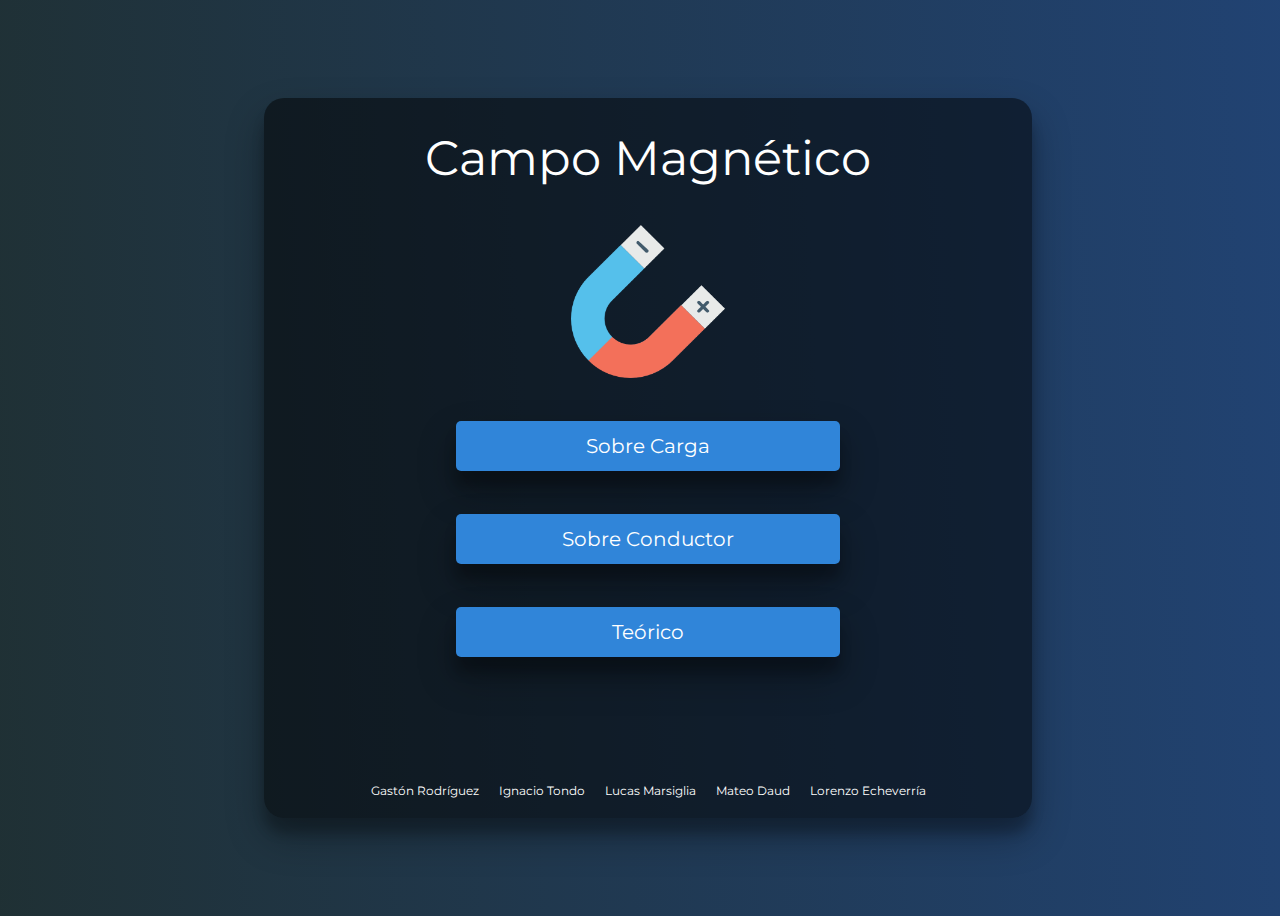
<file: index.html>
<!DOCTYPE html>
<html lang="es">

<head>
    <meta charset="UTF-8">
    <meta http-equiv="X-UA-Compatible" content="IE=edge">
    <meta name="viewport" content="width=device-width, initial-scale=1.0">
    <link rel="stylesheet" href="./css/index.css">
    <link rel="preconnect" href="https://fonts.googleapis.com">
    <link rel="preconnect" href="https://fonts.gstatic.com" crossorigin>
    <link href="https://fonts.googleapis.com/css2?family=Montserrat&display=swap" rel="stylesheet">
    <link href="https://cdn.jsdelivr.net/npm/bootstrap@5.2.2/dist/css/bootstrap.min.css" rel="stylesheet"
        integrity="sha384-Zenh87qX5JnK2Jl0vWa8Ck2rdkQ2Bzep5IDxbcnCeuOxjzrPF/et3URy9Bv1WTRi" crossorigin="anonymous">
    <title>Campo Magnético</title>
    <link rel="shortcut icon" href="./img/icono.png">
</head>

<body>
    <div class="fondo">
        <span class="titulo">Campo Magnético</span>
        <div class=menu>
            <img src="./img/icono.png" alt="Imágen no disponible">
            <a href="./carga">Sobre Carga</a>
            <a href="./conductor">Sobre Conductor</a>
            <a href="./teorico">Teórico</a>
        </div>
        <div class="caja1">
        <p>Gastón Rodríguez</p>
        <p>Ignacio Tondo</p>
        <p>Lucas Marsiglia</p>
        <p>Mateo Daud</p>
        <p>Lorenzo Echeverría</p>
        </div>   
    </div>
    <a href=""></a>
</body>
</html>
</file>
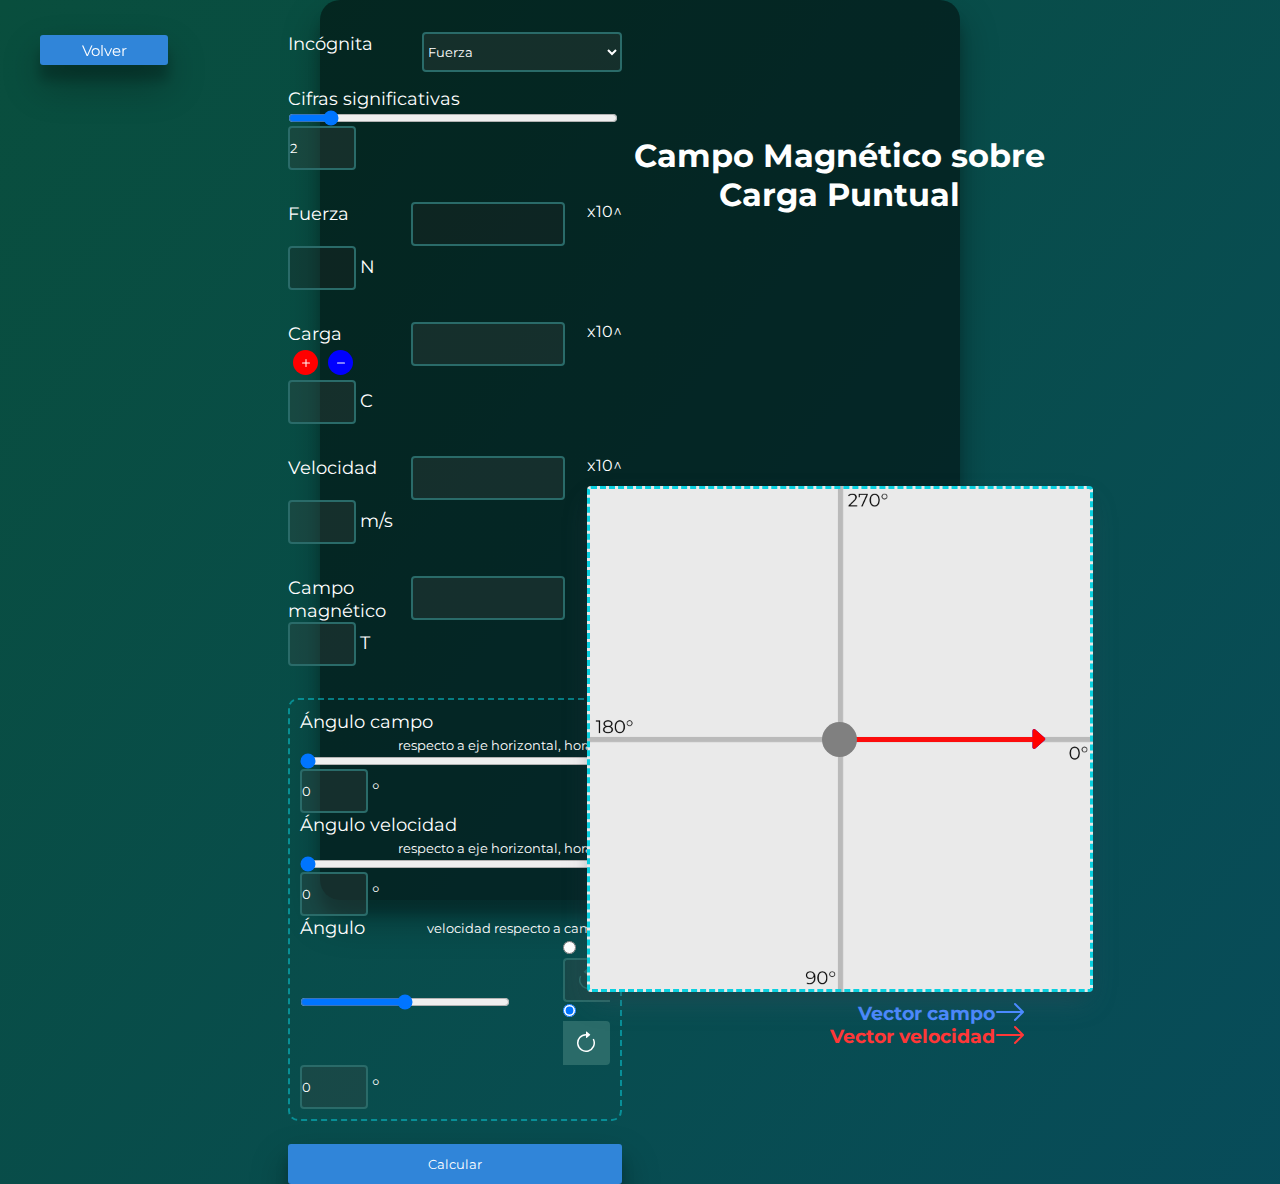
<file: carga/index.html>
<!DOCTYPE html>
<html lang="es">

<head>
    <meta charset="UTF-8">
    <meta http-equiv="X-UA-Compatible" content="IE=edge">
    <meta name="viewport" content="width=device-width, initial-scale=1.0">
    <title>Campo de una Carga</title>
    <link rel="stylesheet" href="../css/carga.css">
    <script src="https://code.jquery.com/jquery-3.6.1.js"
        integrity="sha256-3zlB5s2uwoUzrXK3BT7AX3FyvojsraNFxCc2vC/7pNI=" crossorigin="anonymous"></script>
    <link rel="preconnect" href="https://fonts.googleapis.com">
    <link rel="preconnect" href="https://fonts.gstatic.com" crossorigin>
    <link href="https://fonts.googleapis.com/css2?family=Montserrat&display=swap" rel="stylesheet">
    <link href="https://cdn.jsdelivr.net/npm/bootstrap@5.2.2/dist/css/bootstrap.min.css" rel="stylesheet"
        integrity="sha384-Zenh87qX5JnK2Jl0vWa8Ck2rdkQ2Bzep5IDxbcnCeuOxjzrPF/et3URy9Bv1WTRi" crossorigin="anonymous">
    <link rel="stylesheet" href="https://cdn.jsdelivr.net/npm/bootstrap-icons@1.9.1/font/bootstrap-icons.css">
    <link rel="shortcut icon" href="../img/icono.png">

</head>

<body>
    <a class="volver" href="../">Volver</a>
    <div id="alert"></div>
    <div class="container">
        <div class="containerCalculadora">
            <form method="POST" action="" id="form" class="formCalculadora">

                <div class="input incognita">
                    <label for="incognita">Incógnita</label>
                    <div>
                        <select name="incognita" id="incognita" onchange="selIncognita()">
                            <option value="fuerza">Fuerza</option>
                            <option value="carga">Carga</option>
                            <option value="velocidad">Velocidad</option>
                            <option value="campo">Campo</option>
                            <option value="angulo">Ángulo</option>
                        </select>
                        <label class="unidades"></label>
                    </div>
                </div>

                <div class="divRange">
                    <label for="customRange2" class="form-label">Cifras significativas</label>
                    <input type="range" class="form-range slider" value="2" min="1" max="10" id="customRange2"
                        id="alerta">
                    <div>
                        <input type="number" max="10" min="0" value="2" name="cs" id="cs"
                            class="form-control exponente">
                        <label class="unidades"></label>
                    </div>
                </div>

                <div class="input">
                    <label for="fuerzaC">Fuerza</label>
                    <input type="number" step="0.000000001" disabled name="fuerzaC" id="fuerzaC"
                        class="form-control coeficiente">
                    <span>x10^</span>
                    <div>
                        <input type="number" step="1" max="99" min="-99" disabled name="fuerzaE" id="fuerzaE"
                            class="form-control exponente">
                        <label class="unidades">N</label>
                    </div>
                </div>

                <div class="input">
                    <label for="cargaC">Carga
                        <div class="eyp">
                            <div class="proton" onclick="proton()"><svg xmlns="http://www.w3.org/2000/svg" width="16"
                                    height="16" fill="currentColor" class="bi bi-plus" viewBox="0 0 16 16">
                                    <path
                                        d="M8 4a.5.5 0 0 1 .5.5v3h3a.5.5 0 0 1 0 1h-3v3a.5.5 0 0 1-1 0v-3h-3a.5.5 0 0 1 0-1h3v-3A.5.5 0 0 1 8 4z" />
                                </svg>
                            </div>
                            <div class="electron" onclick="electron()">
                                <svg xmlns="http://www.w3.org/2000/svg" width="16" height="16" fill="currentColor"
                                    class="bi bi-dash" viewBox="0 0 16 16">
                                    <path d="M4 8a.5.5 0 0 1 .5-.5h7a.5.5 0 0 1 0 1h-7A.5.5 0 0 1 4 8z" />
                                </svg>
                            </div>
                        </div>
                    </label>
                    <input type="number" step="0.000000001" name="cargaC" id="cargaC" class="form-control coeficiente">
                    <span>x10^</span>
                    <div>
                        <input type="number" step="1" max="99" min="-99" name="cargaE" id="cargaE"
                            class="form-control exponente">
                        <label class="unidades">C</label>
                    </div>
                </div>

                <div class="input">
                    <label for="velocidadC">Velocidad</label>
                    <input type="number" step="0.000000001" name="velocidadC" id="velocidadC"
                        class="form-control coeficiente">
                    <span>x10^</span>
                    <div>
                        <input type="number" step="1" max="99" min="-99" name="velocidadE" id="velocidadE"
                            class="form-control exponente">
                        <label class="unidades">m/s</label>
                    </div>
                </div>
                <div class="input">
                    <label for="campoC">Campo magnético</label>
                    <input type="number" step="0.000000001" name="campoC" id="campoC" class="form-control coeficiente">
                    <span>x10^</span>
                    <div>
                        <input type="number" step="1" max="99" min="-99" name="campoE" id="campoE"
                            class="form-control exponente">
                        <label class="unidades">T</label>
                    </div>
                </div>

                <div class="angulos">
                    <div class="divRange">
                        <label for="customRange2" class="form-label slider">Ángulo campo <span
                                class="subtitulo">respecto a eje horizontal, horario</label>
                        <input type="range" class="form-range" value="0" min="0" max="359" id="campoRange" id="alerta">
                        <div>
                            <input type="number" max=359" min="0" value="0" name="cs" id="campoAngulo"
                                class="form-control exponente">
                            <label class="unidades">°</label>
                        </div>
                    </div>

                    <div class="divRange">
                        <label for="customRange2" class="form-label slider">Ángulo velocidad <span
                                class="subtitulo">respecto a eje horizontal, horario</span></label>
                        <input type="range" class="form-range" value="0" min="0" max="359" id="velocidadRange"
                            id="alerta">
                        <div>
                            <input type="number" max="359" min="0" value="0" name="cs" id="velocidadAngulo"
                                class="form-control exponente">
                            <label class="unidades">°</label>
                        </div>
                    </div>

                    <div class="divRange">
                        <label for="customRange2" class="form-label slider">Ángulo <span class="subtitulo">velocidad
                                respecto a campo</span></label>
                        <input type="range" class="form-range" value="0" min="-180" max="180" id="anguloRange"
                            id="alerta">
                        <div>
                            <div class="btn-group">
                                <input type="radio" id="antiHorario" name="sentido" value="antiHorario"
                                    class="d-none antiHorario">
                                <label id="antiHorarioLabel" class="btn btn-outline-secondary antiHorario antiHorarioLabel"
                                    onclick="setAntiHorario()">
                                    <svg xmlns="http://www.w3.org/2000/svg" width="16" height="16" fill="currentColor"
                                        class="bi bi-arrow-counterclockwise svgSentido antiHorario" viewBox="0 0 16 16">
                                        <path class="pathSentido antiHorario" fill-rule="evenodd"
                                            d="M8 3a5 5 0 1 1-4.546 2.914.5.5 0 0 0-.908-.417A6 6 0 1 0 8 2v1z"></path>
                                        <path class="pathSentido antiHorario"
                                            d="M8 4.466V.534a.25.25 0 0 0-.41-.192L5.23 2.308a.25.25 0 0 0 0 .384l2.36 1.966A.25.25 0 0 0 8 4.466z">
                                        </path>
                                    </svg>
                                </label>

                                <input type="radio" id="horario" name="sentido" value="horario" class="d-none horario"
                                    checked="true">
                                <label id="horarioLabel" class="btn btn-outline-secondary horario horarioLabel" onclick="setHorario()"
                                    checked="true">
                                    <svg xmlns="http://www.w3.org/2000/svg" width="16" height="16" fill="currentColor"
                                        class="bi bi-arrow-clockwise horario svgSentido" viewBox="0 0 16 16"
                                        checked="true">
                                        <path class="pathSentido horario" fill-rule="evenodd"
                                            d="M8 3a5 5 0 1 0 4.546 2.914.5.5 0 0 1 .908-.417A6 6 0 1 1 8 2v1z"
                                            checked="true">
                                        </path>
                                        <path class="pathSentido horario"
                                            d="M8 4.466V.534a.25.25 0 0 1 .41-.192l2.36 1.966c.12.1.12.284 0 .384L8.41 4.658A.25.25 0 0 1 8 4.466z"
                                            checked="true">
                                        </path>
                                    </svg>
                                </label>
                            </div>
                        </div>

                        <div>
                            <input type="number" max="180" min="0" value="0" name="angulo" id="angulo"
                                class="form-control exponente">
                            <label class="unidades">°</label>
                        </div>
                    </div>
                </div>
                <button type="submit" class="calcular">Calcular</button>
            </form>

        </div>
        <div class="containerDivisor">
            <div class="divisor"></div>
        </div>
        <div class="containerGrafica">

            <div class="divTitulo">
                <h1>Campo Magnético sobre Carga Puntual</h1>
            </div>

            <div class="divGrafica">

                <div class="grafica" id="grafica">
                    <div class="paloCampo" id="paloCampo">
                        <svg class="punta" xmlns="http://www.w3.org/2000/svg" width="16" height="16" fill="currentColor"
                            class="bi bi-caret-right-fill" viewBox="0 0 16 16">
                            <path class="puntaCampo"
                                d="m12.14 8.753-5.482 4.796c-.646.566-1.658.106-1.658-.753V3.204a1 1 0 0 1 1.659-.753l5.48 4.796a1 1 0 0 1 0 1.506z" />
                        </svg>
                    </div>
                    <div class="paloVelocidad" id="paloVelocidad">
                        <svg class="punta" xmlns="http://www.w3.org/2000/svg" width="16" height="16" fill="currentColor"
                            class="bi bi-caret-right-fill" viewBox="0 0 16 16">
                            <path class="puntaVelocidad"
                                d="m12.14 8.753-5.482 4.796c-.646.566-1.658.106-1.658-.753V3.204a1 1 0 0 1 1.659-.753l5.48 4.796a1 1 0 0 1 0 1.506z" />
                        </svg>
                    </div>
                    <div class="placeholderCarga"></div>
                </div>
                <div class="referencia">
                    <h3 class="tituloC">Vector campo<svg xmlns="http://www.w3.org/2000/svg" width="16" height="16"
                            fill="currentColor" class="bi bi-arrow-right" viewBox="0 0 16 16">
                            <path fill-rule="evenodd"
                                d="M1 8a.5.5 0 0 1 .5-.5h11.793l-3.147-3.146a.5.5 0 0 1 .708-.708l4 4a.5.5 0 0 1 0 .708l-4 4a.5.5 0 0 1-.708-.708L13.293 8.5H1.5A.5.5 0 0 1 1 8z" />
                        </svg></h3>
                    <h3 class="tituloV">Vector velocidad<svg xmlns="http://www.w3.org/2000/svg" width="16" height="16"
                            fill="currentColor" class="bi bi-arrow-right" viewBox="0 0 16 16">
                            <path fill-rule="evenodd"
                                d="M1 8a.5.5 0 0 1 .5-.5h11.793l-3.147-3.146a.5.5 0 0 1 .708-.708l4 4a.5.5 0 0 1 0 .708l-4 4a.5.5 0 0 1-.708-.708L13.293 8.5H1.5A.5.5 0 0 1 1 8z" />
                        </svg></h3>
                </div>
            </div>

        </div>
    </div>
    </div>

    <script src="./carga.js"></script>
    <script>
        if (window.history.replaceState) {
            window.history.replaceState(null, null, window.location.href);
        }
    </script>
    <!-- JavaScript Bundle with Popper -->
    <script src="https://cdn.jsdelivr.net/npm/bootstrap@5.2.2/dist/js/bootstrap.bundle.min.js"
        integrity="sha384-OERcA2EqjJCMA+/3y+gxIOqMEjwtxJY7qPCqsdltbNJuaOe923+mo//f6V8Qbsw3"
        crossorigin="anonymous"></script>
</body>

</html>
</file>
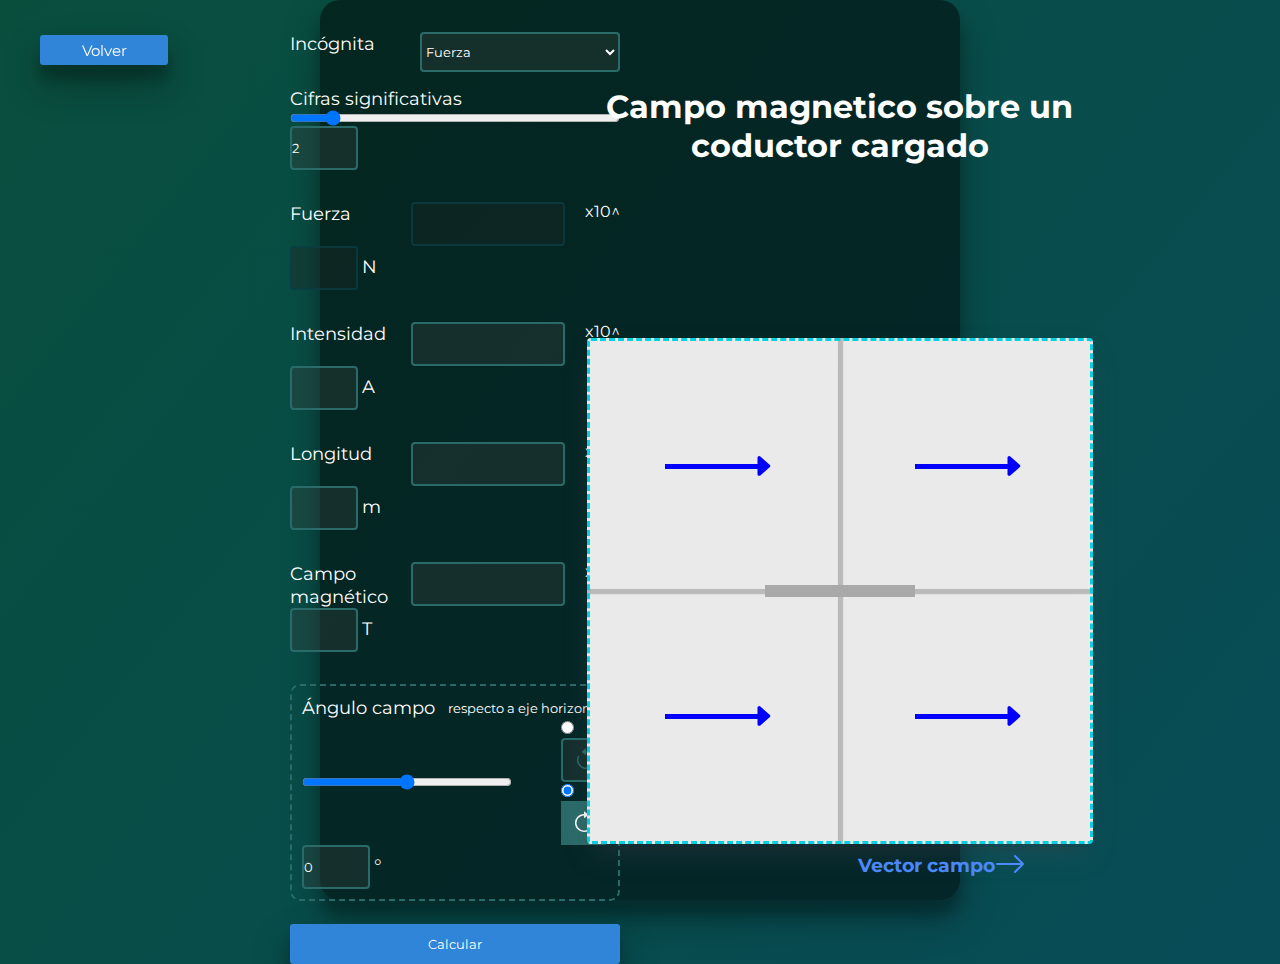
<file: conductor/index.html>
<!DOCTYPE html>
<html lang="es">

<head>
    <meta charset="UTF-8">
    <meta http-equiv="X-UA-Compatible" content="IE=edge">
    <meta name="viewport" content="width=device-width, initial-scale=1.0">
    <title>Campo de una Carga</title>
    <link rel="stylesheet" href="../css/conductor.css">
    <script src="https://code.jquery.com/jquery-3.6.1.js"
        integrity="sha256-3zlB5s2uwoUzrXK3BT7AX3FyvojsraNFxCc2vC/7pNI=" crossorigin="anonymous"></script>
    <link rel="preconnect" href="https://fonts.googleapis.com">
    <link rel="preconnect" href="https://fonts.gstatic.com" crossorigin>
    <link href="https://fonts.googleapis.com/css2?family=Montserrat&display=swap" rel="stylesheet">
    <link href="https://cdn.jsdelivr.net/npm/bootstrap@5.2.2/dist/css/bootstrap.min.css" rel="stylesheet"
        integrity="sha384-Zenh87qX5JnK2Jl0vWa8Ck2rdkQ2Bzep5IDxbcnCeuOxjzrPF/et3URy9Bv1WTRi" crossorigin="anonymous">
    <link rel="stylesheet" href="https://cdn.jsdelivr.net/npm/bootstrap-icons@1.9.1/font/bootstrap-icons.css">
    <link rel="shortcut icon" href="../img/icono.png">
</head>

<body>
    <a class="volver" href="../">Volver</a>
    <div id="alert"></div>
    <div class="container">
        <div class="containerCalculadora">
            <form method="POST" action="" id="form" class="formCalculadora">

                <div class="input incognita">
                    <label for="incognita">Incógnita</label>
                    <div>
                        <select name="incognita" id="incognita" onchange="selIncognita()">
                            <option value="fuerza">Fuerza</option>
                            <option value="intensidad">Intensidad</option>
                            <option value="longitud">Longitud</option>
                            <option value="campo">Campo</option>
                            <option value="angulo">Ángulo</option>
                        </select>
                        <label class="unidades"></label>
                    </div>
                </div>

                <div class="divRange">
                    <label for="customRange2" class="form-label">Cifras significativas</label>
                    <input type="range" class="form-range slider" value="2" min="1" max="10" id="customRange2"
                        id="alerta">
                    <div>
                        <input type="number" max="10" min="0" value="2" name="cs" id="cs"
                            class="form-control exponente">
                        <label class="unidades"></label>
                    </div>
                </div>

                <div class="input">
                    <label for="fuerzaC">Fuerza</label>
                    <input type="number" step="0.000000001" disabled name="fuerzaC" id="fuerzaC"
                        class="form-control coeficiente">
                    <span>x10^</span>
                    <div>
                        <input type="number" step="1" max="99" min="-99" disabled name="fuerzaE" id="fuerzaE"
                            class="form-control exponente">
                        <label class="unidades">N</label>
                    </div>
                </div>

                <div class="input">
                    <label for="cargaC">Intensidad</label>
                    <input type="number" step="0.000000001" name="intensidadC" id="intensidadC"
                        class="form-control coeficiente">
                    <span>x10^</span>
                    <div>
                        <input type="number" step="1" max="99" min="-99" name="intensidadE" id="intensidadE"
                            class="form-control exponente">
                        <label class="unidades">A</label>
                    </div>
                </div>

                <div class="input">
                    <label for="velocidadC">Longitud</label>
                    <input type="number" step="0.000000001" name="longitudC" id="longitudC"
                        class="form-control coeficiente">
                    <span>x10^</span>
                    <div>
                        <input type="number" step="1" max="99" min="-99" name="longitudE" id="longitudE"
                            class="form-control exponente">
                        <label class="unidades">m</label>
                    </div>
                </div>
                <div class="input">
                    <label for="campoC">Campo magnético</label>
                    <input type="number" step="0.000000001" name="campoC" id="campoC" class="form-control coeficiente">
                    <span>x10^</span>
                    <div>
                        <input type="number" step="1" max="99" min="-99" name="campoE" id="campoE"
                            class="form-control exponente">
                        <label class="unidades">T</label>
                    </div>
                </div>

                <div class="angulos">
                    <div class="divRange">
                        <label for="customRange2" class="form-label slider">Ángulo campo <span
                                class="subtitulo">respecto a eje horizontal</label>
                        <input type="range" class="form-range" value="0" min="-180" max="180" id="campoRange" id="alerta">

                        <div class="btn-group">
                            <input type="radio" id="antiHorario" name="sentido" value="antiHorario"
                                class="d-none antiHorario">
                            <label id="antiHorarioLabel" class="btn btn-outline-secondary antiHorario antiHorarioLabel"
                                onclick="setAntiHorario()">
                                <svg xmlns="http://www.w3.org/2000/svg" width="16" height="16" fill="currentColor"
                                    class="bi bi-arrow-counterclockwise svgSentido antiHorario" viewBox="0 0 16 16">
                                    <path class="pathSentido antiHorario" fill-rule="evenodd"
                                        d="M8 3a5 5 0 1 1-4.546 2.914.5.5 0 0 0-.908-.417A6 6 0 1 0 8 2v1z"></path>
                                    <path class="pathSentido antiHorario"
                                        d="M8 4.466V.534a.25.25 0 0 0-.41-.192L5.23 2.308a.25.25 0 0 0 0 .384l2.36 1.966A.25.25 0 0 0 8 4.466z">
                                    </path>
                                </svg>
                            </label>

                            <input type="radio" id="horario" name="sentido" value="horario" class="d-none horario"
                                checked="true">
                            <label id="horarioLabel" class="btn btn-outline-secondary horario horarioLabel"
                                onclick="setHorario()" checked="true">
                                <svg xmlns="http://www.w3.org/2000/svg" width="16" height="16" fill="currentColor"
                                    class="bi bi-arrow-clockwise horario svgSentido" viewBox="0 0 16 16" checked="true">
                                    <path class="pathSentido horario" fill-rule="evenodd"
                                        d="M8 3a5 5 0 1 0 4.546 2.914.5.5 0 0 1 .908-.417A6 6 0 1 1 8 2v1z"
                                        checked="true">
                                    </path>
                                    <path class="pathSentido horario"
                                        d="M8 4.466V.534a.25.25 0 0 1 .41-.192l2.36 1.966c.12.1.12.284 0 .384L8.41 4.658A.25.25 0 0 1 8 4.466z"
                                        checked="true">
                                    </path>
                                </svg>
                            </label>
                        </div>

                        <div>
                            <input type="number" max="180" min="0" value="0" name="cs" id="campoAngulo"
                                class="form-control exponente">
                            <label class="unidades">°</label>
                        </div>
                    </div>

                </div>
                <button type="submit" class="calcular">Calcular</button>
            </form>

        </div>
        <div class="containerDivisor">
            <div class="divisor"></div>
        </div>
        <div class="containerGrafica">

            <div class="divTitulo">
                <h1>Campo magnetico sobre un coductor cargado</h1>
            </div>

            <div class="divGrafica">

                <div class="grafica" id="grafica">
                    <div class="conductor"></div>
                    <div class="campo" id="vectorCampo1" name="campo" style="top:calc(25% - 5px / 2); left: calc(25% - 20% / 2); transform: rotate(0deg);">
                        <svg class="punta" xmlns="http://www.w3.org/2000/svg" width="16" height="16" fill="currentColor" class="bi bi-caret-right-fill" viewBox="0 0 16 16">
                            <path class="puntaCampo" d="m12.14 8.753-5.482 4.796c-.646.566-1.658.106-1.658-.753V3.204a1 1 0 0 1 1.659-.753l5.48 4.796a1 1 0 0 1 0 1.506z" />
                        </svg>
                    </div>
                    <div class="campo" id="vectorCampo2" name="campo" style="top:calc(25% - 5px / 2); left: calc(75% - 20% / 2); transform: rotate(0deg);">
                        <svg class="punta" xmlns="http://www.w3.org/2000/svg" width="16" height="16" fill="currentColor" class="bi bi-caret-right-fill" viewBox="0 0 16 16">
                            <path class="puntaCampo" d="m12.14 8.753-5.482 4.796c-.646.566-1.658.106-1.658-.753V3.204a1 1 0 0 1 1.659-.753l5.48 4.796a1 1 0 0 1 0 1.506z" />
                        </svg>
                    </div>
                    <div class="campo" id="vectorCampo3" name="campo" style="top:calc(75% - 5px / 2); left: calc(25% - 20% / 2); transform: rotate(0deg);">
                        <svg class="punta" xmlns="http://www.w3.org/2000/svg" width="16" height="16" fill="currentColor" class="bi bi-caret-right-fill" viewBox="0 0 16 16">
                            <path class="puntaCampo" d="m12.14 8.753-5.482 4.796c-.646.566-1.658.106-1.658-.753V3.204a1 1 0 0 1 1.659-.753l5.48 4.796a1 1 0 0 1 0 1.506z" />
                        </svg>
                    </div>
                    <div class="campo" id="vectorCampo4" name="campo" style="top:calc(75% - 5px / 2); left: calc(75% - 20% / 2); transform: rotate(0deg);">
                        <svg class="punta" xmlns="http://www.w3.org/2000/svg" width="16" height="16" fill="currentColor" class="bi bi-caret-right-fill" viewBox="0 0 16 16">
                            <path class="puntaCampo" d="m12.14 8.753-5.482 4.796c-.646.566-1.658.106-1.658-.753V3.204a1 1 0 0 1 1.659-.753l5.48 4.796a1 1 0 0 1 0 1.506z" />
                        </svg>
                    </div>
                </div>
                <div class="referencia">
                    <h3 class="tituloC">Vector campo<svg xmlns="http://www.w3.org/2000/svg" width="16" height="16"
                            fill="currentColor" class="bi bi-arrow-right" viewBox="0 0 16 16">
                            <path fill-rule="evenodd"
                                d="M1 8a.5.5 0 0 1 .5-.5h11.793l-3.147-3.146a.5.5 0 0 1 .708-.708l4 4a.5.5 0 0 1 0 .708l-4 4a.5.5 0 0 1-.708-.708L13.293 8.5H1.5A.5.5 0 0 1 1 8z" />
                        </svg></h3>

                </div>
            </div>

        </div>
    </div>
    </div>

    <script src="./conductor.js"></script>
    <script>
        if (window.history.replaceState) {
            window.history.replaceState(null, null, window.location.href);
        }
    </script>
    <!-- JavaScript Bundle with Popper -->
    <script src="https://cdn.jsdelivr.net/npm/bootstrap@5.2.2/dist/js/bootstrap.bundle.min.js"
        integrity="sha384-OERcA2EqjJCMA+/3y+gxIOqMEjwtxJY7qPCqsdltbNJuaOe923+mo//f6V8Qbsw3"
        crossorigin="anonymous"></script>
</body>

</html>
</file>
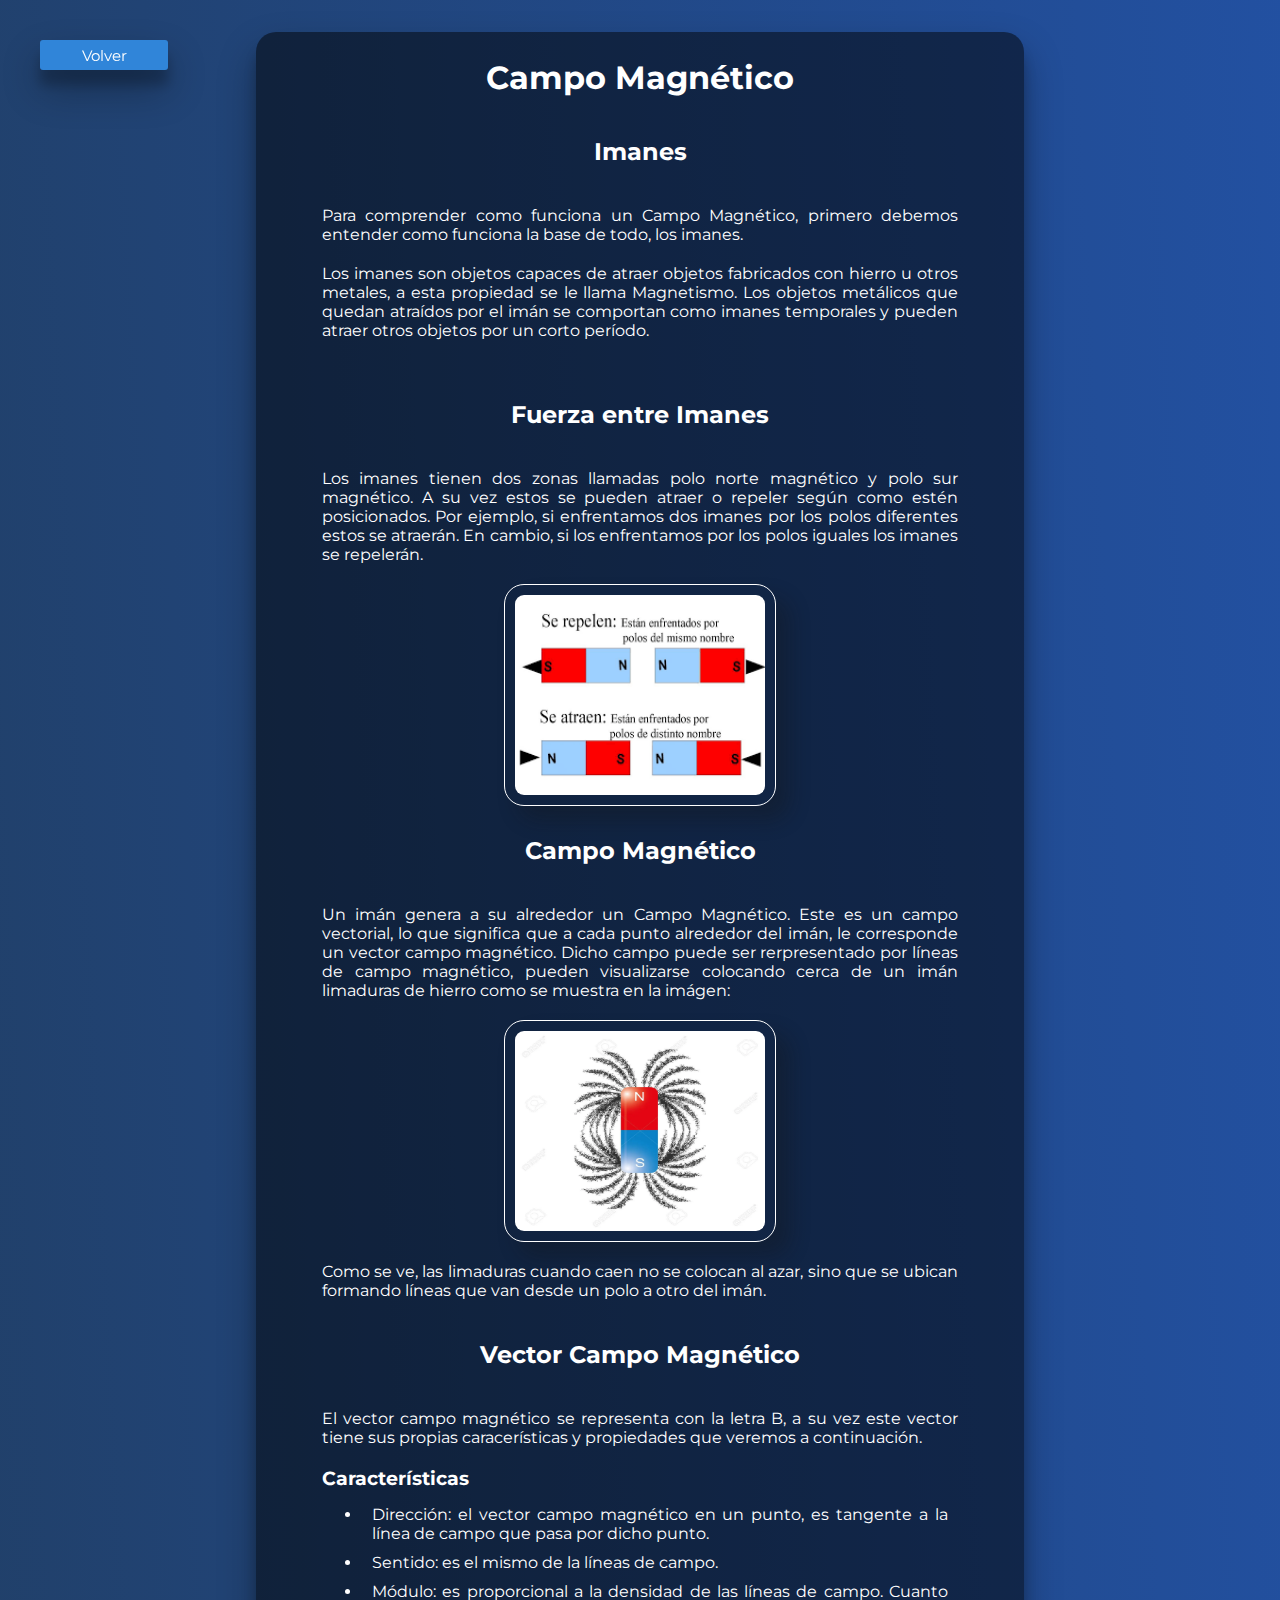
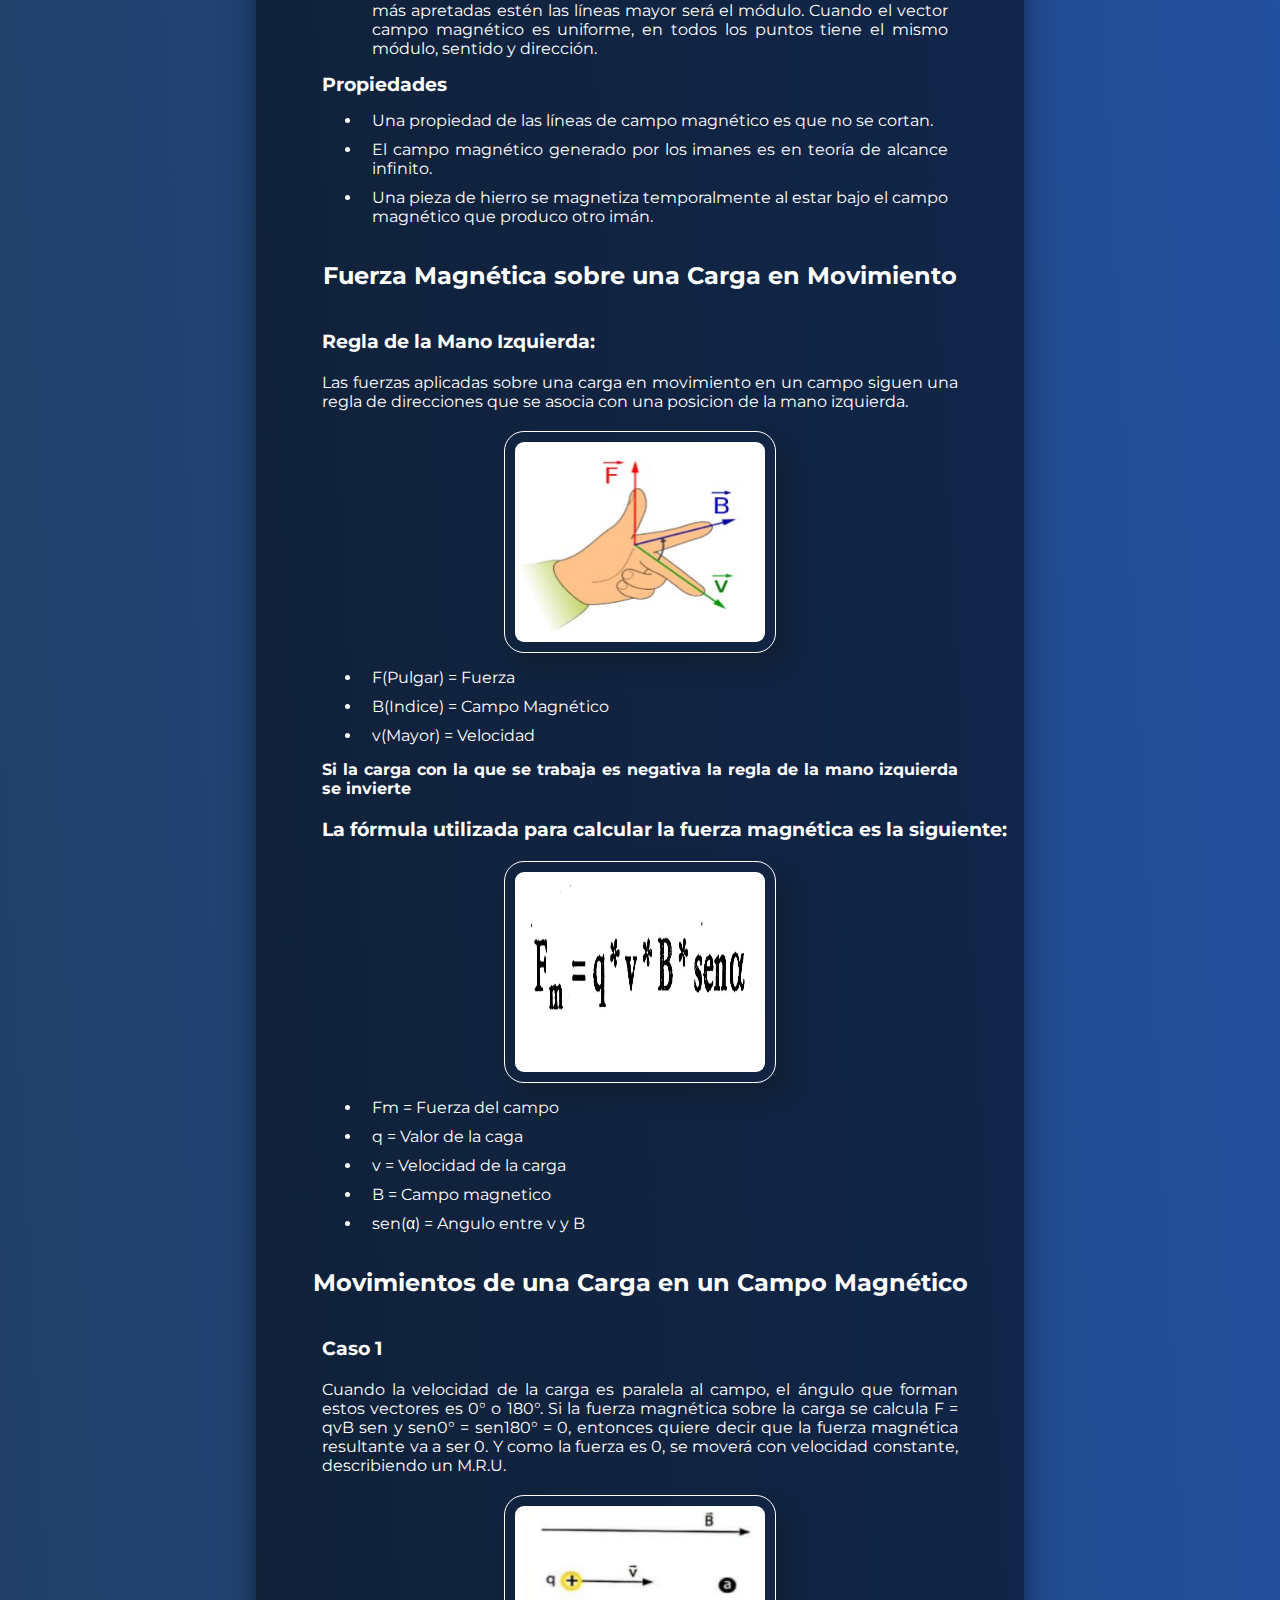
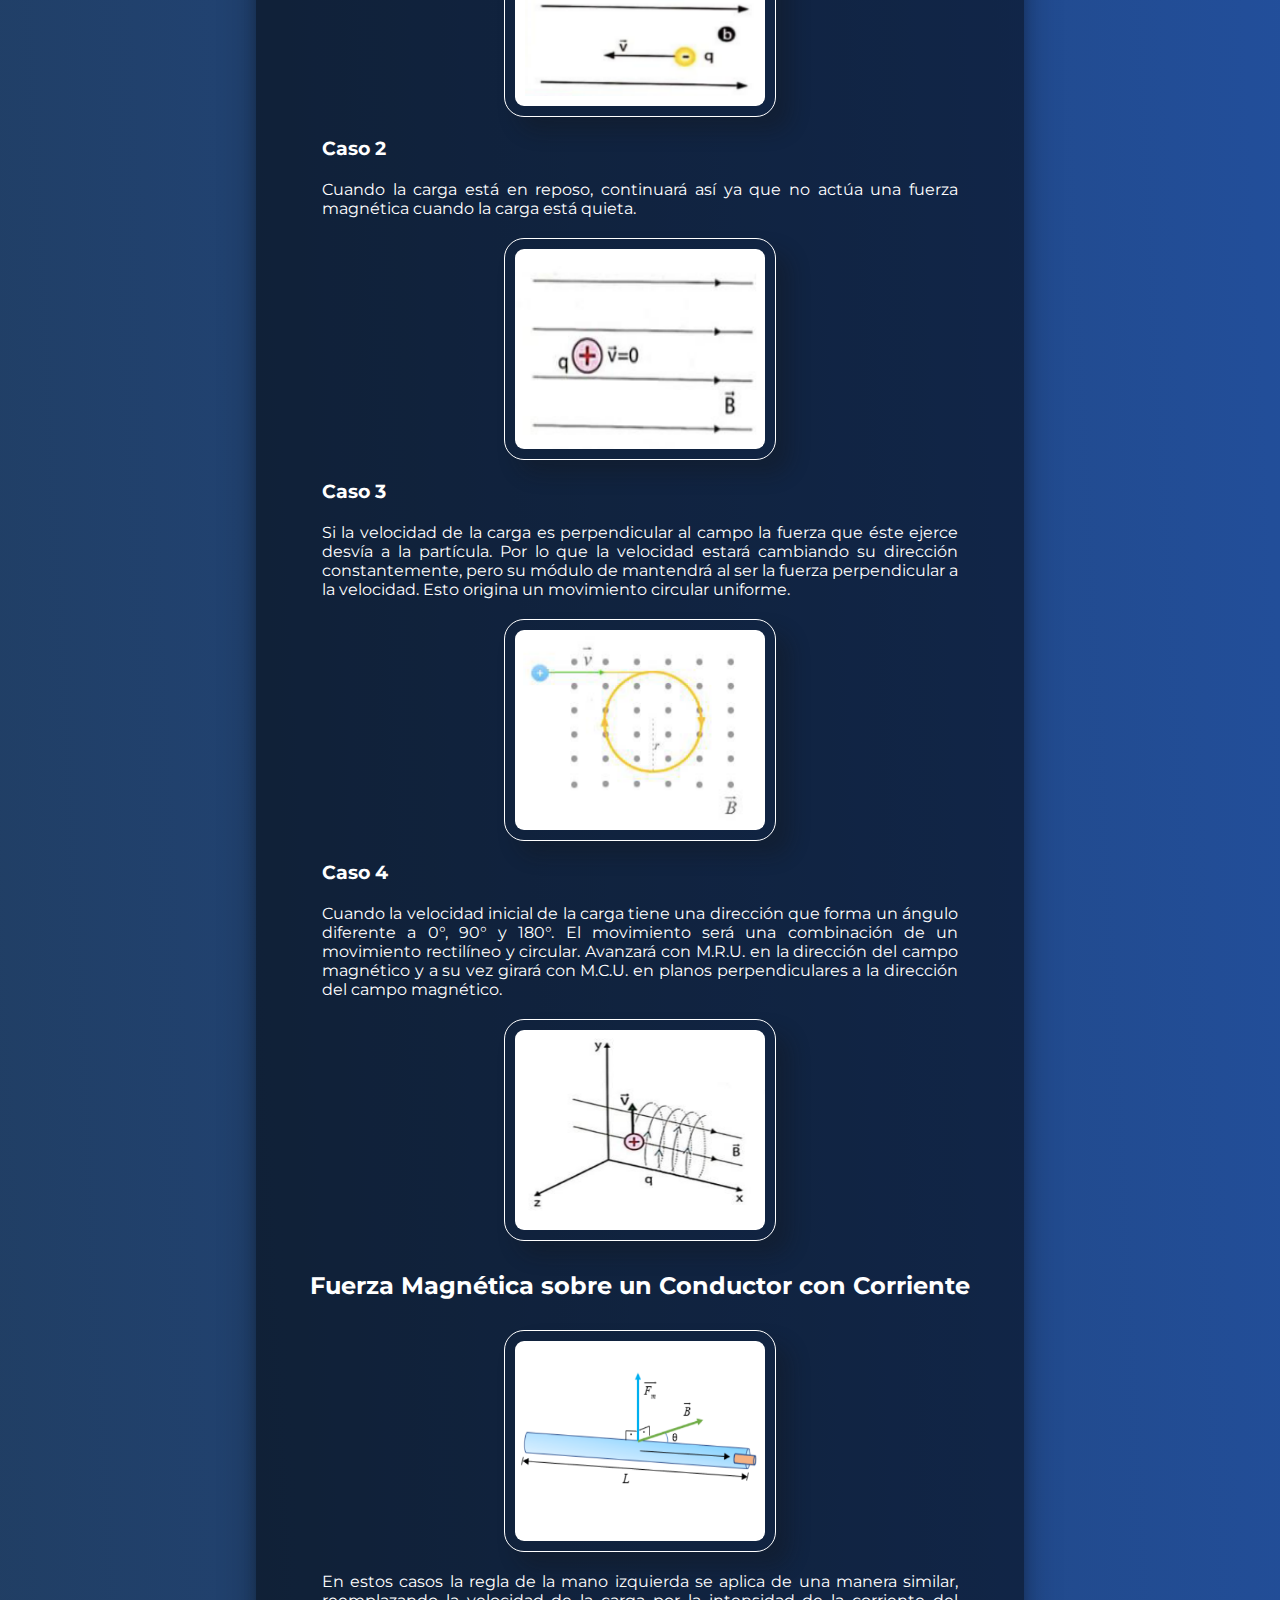
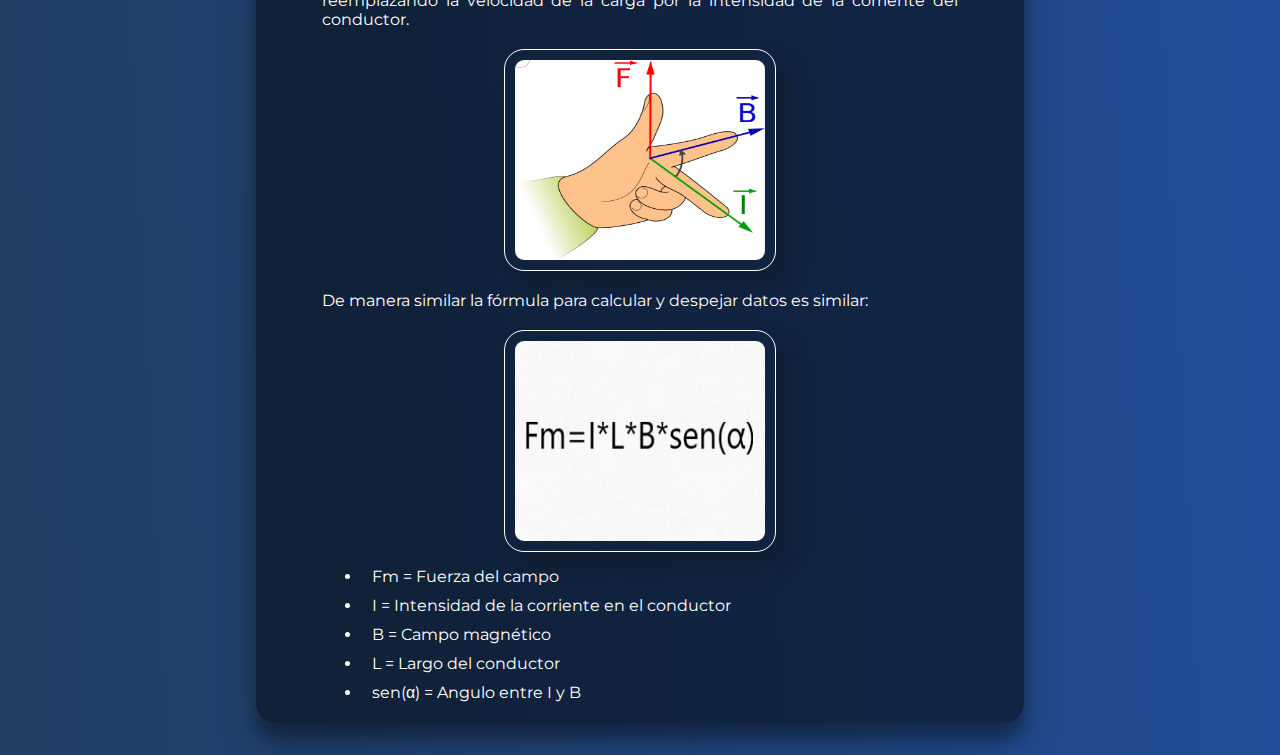
<file: teorico/index.html>
<!DOCTYPE html>
<html lang="es">
    <head>
        <meta charset="UTF-8">
    <meta http-equiv="X-UA-Compatible" content="IE=edge">
    <meta name="viewport" content="width=device-width, initial-scale=1.0">
    <link rel="stylesheet" href="../css/teorico.css">
    <link rel="preconnect" href="https://fonts.googleapis.com">
    <link rel="preconnect" href="https://fonts.gstatic.com" crossorigin>
    <link href="https://fonts.googleapis.com/css2?family=Montserrat&display=swap" rel="stylesheet">
    <title>Teórico</title>
    <link rel="shortcut icon" href="../img/icono.png">
    </head>
    <body>
        
        <a class="volver" href="../">Volver</a>

        <div class="fondo">

            

            <h1>Campo Magnético</h1>

            <h2>Imanes</h2>
            <p>Para comprender como funciona un Campo Magnético, primero debemos entender como funciona la base de todo, los imanes.</p>
            <p>Los imanes son objetos capaces de atraer objetos fabricados con hierro u otros metales, a esta propiedad se le llama Magnetismo. Los objetos metálicos que quedan atraídos por el imán se comportan como imanes temporales y pueden atraer otros objetos por un corto período.<p>

            <h2>Fuerza entre Imanes</h2>    
            <p>Los imanes tienen dos zonas llamadas polo norte magnético y polo sur magnético. A su vez estos se pueden atraer o repeler según como estén posicionados. Por ejemplo, si enfrentamos dos imanes por los polos diferentes estos se atraerán. En cambio, si los enfrentamos por los polos iguales los imanes se repelerán.</p>
            <img src="../img/imanes.png" alt="Imágen no disponible">
            
            <h2>Campo Magnético</h2>
            <p>Un imán genera a su alrededor un Campo Magnético. Este es un campo vectorial, lo que significa que a cada punto alrededor del imán, le corresponde un vector campo magnético. Dicho campo puede ser rerpresentado por líneas de campo magnético, pueden visualizarse colocando cerca de un imán limaduras de hierro como se muestra en la imágen:</p>
            <img src="../img/unknown.png" alt="Imágen no disponible">
            <p>Como se ve, las limaduras cuando caen no se colocan al azar, sino que se ubican formando líneas que van desde un polo a otro del imán.</p>
        
            <h2>Vector Campo Magnético</h2>
            <p>El vector campo magnético se representa con la letra B, a su vez este vector tiene sus propias caracerísticas y propiedades que veremos a continuación.</p>
            <h3>Características</h3>
            <ul>
                <li>Dirección: el vector campo magnético en un punto, es tangente a la línea de campo que pasa por dicho punto.</li>
                <li>Sentido: es el mismo de la líneas de campo.</li>
                <li>Módulo: es proporcional a la densidad de las líneas de campo. Cuanto más apretadas estén las líneas mayor será el módulo. Cuando el vector campo magnético es uniforme, en todos los puntos tiene el mismo módulo, sentido y dirección.</li>
            </ul>
            <h3>Propiedades</h3>
            <ul>
                <li>Una propiedad de las líneas de campo magnético es que no se cortan.</li>
                <li>El campo magnético generado por los imanes es en teoría de alcance infinito.</li>
                <li>Una pieza de hierro se magnetiza temporalmente al estar bajo el campo magnético que produco otro imán.</li>
            </ul>
            

            <h2>Fuerza Magnética sobre una Carga en Movimiento</h2>
            <h3>Regla de la Mano Izquierda: </h3>
            <p>Las fuerzas aplicadas sobre una carga en movimiento en un campo siguen una regla de direcciones que se asocia con una posicion de la mano izquierda.</p>
            <img src="../img/mano.png" alt="Imágen no disponible">
            <ul>
                <li>F(Pulgar) = Fuerza</li>
                <li>B(Indice) = Campo Magnético</li>
                <li>v(Mayor) = Velocidad</li>
            </ul>
            <p style="font-weight: bold;">Si la carga con la que se trabaja es negativa la regla de la mano izquierda se invierte</p>
            <h3>La fórmula utilizada para calcular la fuerza magnética es la siguiente:</h3>
            <img src="../img/formula.png" alt="Imágen no disponible">
            <ul>
                <li>Fm = Fuerza del campo</li>
                <li>q = Valor de la caga</li>
                <li>v = Velocidad de la carga</li>
                <li>B = Campo magnetico</li>
                <li>sen(α) = Angulo entre v y B</li>
            </ul>

            <h2>Movimientos de una Carga en un Campo Magnético</h2>
            <h3>Caso 1</h3>
            <p>Cuando la velocidad de la carga es paralela al campo, el ángulo que forman estos vectores es 0° o 180°. Si la fuerza magnética sobre la carga se calcula F = qvB sen y sen0° = sen180° = 0, entonces quiere decir que la fuerza magnética resultante va a ser 0. Y como la fuerza es 0, se moverá con velocidad constante, describiendo un M.R.U.</p>
            <img src="../img/cargasCampo.png" alt="Imágen no disponible">
            <h3>Caso 2</h3>
            <p>Cuando la carga está en reposo, continuará así ya que no actúa una fuerza magnética cuando la carga está quieta.</p>
            <img src="../img/image.png" alt="Imágen no disponible">
            <h3>Caso 3</h3>
            <p>Si la velocidad de la carga es perpendicular al campo la fuerza que éste ejerce desvía a la partícula. Por lo que la velocidad estará cambiando su dirección constantemente, pero su módulo de mantendrá al ser la fuerza perpendicular a la velocidad. Esto origina un movimiento circular uniforme.</p>
            <img src="../img/circulo.png" alt="Imágen no disponible">
            <h3>Caso 4</h3>
            <p>Cuando la velocidad inicial de la carga tiene una dirección que forma un ángulo diferente a 0°, 90° y 180°. El movimiento será una combinación de un movimiento rectilíneo y circular. Avanzará con M.R.U. en la dirección del campo magnético y a su vez girará con M.C.U. en planos perpendiculares a la dirección del campo magnético.</p>
            <img src="../img/nose.png" alt="Imágen no disponible">
        
            <h2>Fuerza Magnética sobre un Conductor con Corriente</h2>
            <img src="../img/conductor.png" alt="Imágen no disponible">
            <p>En estos casos la regla de la mano izquierda se aplica de una manera similar, reemplazando la velocidad de la carga por la intensidad de la corriente del conductor.</p>
            <img src="../img/manocond.png" alt="Imágen no disponible">
            <p>De manera similar la fórmula para calcular y despejar datos es similar:</p>
            <img src="../img/formulacond.png" alt="Imágen no disponible">
            <ul>
                <li>Fm = Fuerza del campo</li>
                <li>I = Intensidad de la corriente en el conductor</li>
                <li>B = Campo magnético</li>
                <li>L = Largo del conductor</li>
                <li>sen(α) = Angulo entre I y B</li>
            </ul>
        </div>
    </body>
</html>
</file>
<file: css/index.css>
* {
    font-family: 'Montserrat', sans-serif !important;

}

body {
    background: linear-gradient(267deg, #3ff0c2, #2464e4, #1f2d29);
    background-size: 600% 600%;

    -webkit-animation: AnimationName 24s ease infinite;
    -moz-animation: AnimationName 24s ease infinite;
    -o-animation: AnimationName 24s ease infinite;
    animation: AnimationName 24s ease infinite;

    height: 100vh;
    width: 100vw;
    display: flex;
    justify-content: center;
    align-items: center;
}

.caja1{
display: flex;
flex-direction: row;
}

div p{
    margin: 10px;
    color: white;
    font-size: 12px !important;
    margin-bottom: 20px !important;
}

div img{
    width: 20%;
}

.fondo {
    height: 80vh;
    width: 60vw;
    background-color: rgba(0, 0, 0, 0.5);
    border-radius: 20px;
    box-shadow: rgba(0, 0, 0, 0.3) 0px 19px 38px, rgba(0, 0, 0, 0.22) 0px 15px 12px;
    display: flex;
    flex-direction: column;
    align-items: center;
    justify-content: space-between;
}
.menu{
    padding-top: 30px;
    display: flex;
    gap: 20px;
    align-items: center;
    flex-direction: column;
    height: 60vh;
    width: 60vw;
}

.titulo {
    margin-top: 4%;
    text-align: center;
    justify-content: center;
    color: white;
    font-size: 3em;
    display: block;
}

div a{
    width: 50%;
    height: 50px;
    font-size: 20px;
    background-color: rgb(48, 133, 217);
    border: none;
    color: white;
    margin-top: 23px;
    box-shadow: 0 19px 38px rgb(0 0 0 / 30%), 0 15px 12px rgb(0 0 0 / 22%);
    border-radius: 5px;
    transition: all 0.3s;
    text-align: center;
    text-decoration: none;
    display: flex;
    justify-content: center;
    align-items: center;
}

div a:hover{
    background-color: rgb(37, 104, 172);
    color: white;
    width: 55%;
    height: 55px;
    font-size: 22px;
}

@-webkit-keyframes AnimationName {
    0% {
        background-position: 0% 60%
    }

    50% {
        background-position: 100% 41%
    }

    100% {
        background-position: 0% 60%
    }
}

@-moz-keyframes AnimationName {
    0% {
        background-position: 0% 60%
    }

    50% {
        background-position: 100% 41%
    }

    100% {
        background-position: 0% 60%
    }
}

@-o-keyframes AnimationName {
    0% {
        background-position: 0% 60%
    }

    50% {
        background-position: 100% 41%
    }

    100% {
        background-position: 0% 60%
    }
}

@keyframes AnimationName {
    0% {
        background-position: 0% 60%
    }

    50% {
        background-position: 100% 41%
    }

    100% {
        background-position: 0% 60%
    }
}
</file>
<file: css/carga.css>
* {
    padding: 0;
    margin: 0;
    font-family: 'Montserrat', sans-serif !important;
    color: white;
}

.alert {
    position: fixed !important;
    top: 40px;
    left: 40px;
}

.volver {
    left: 20px;
    top: 15px;
    position: fixed;
    float: left;
    width: 10%;
    height: 30px;
    font-size: 15px;
    background-color: rgb(48, 133, 217);
    border: none;
    color: white;
    margin: 20px;
    box-shadow: 0 19px 38px rgb(0 0 0 / 30%), 0 15px 12px rgb(0 0 0 / 22%);
    border-radius: 3px;
    transition: all 0.3s;
    text-decoration: none;
    display: flex;
    justify-content: center;
    align-items: center;
}

.volver:hover {
    background-color: rgb(37, 104, 172);
    color: white;
}

.container {
    width: 50%;
    height: 900px;
    background-color: rgba(0, 0, 0, 0.5);
    border-radius: 20px;
    box-shadow: rgba(0, 0, 0, 0.3) 0px 19px 38px, rgba(0, 0, 0, 0.22) 0px 15px 12px;
    display: grid;
    grid-template-columns: 36% 1% 63%;
}

.form-label {
    display: block !important;
    width: 100% !important;
}

.containerCalculadora {
    display: flex;
    flex-direction: column;
    align-items: center;
    justify-content: center;
    padding-left: 40px;
}

.divRange {
    margin: 1, 5rem auto;
    display: flex;
    justify-content: space-between;
    flex-wrap: wrap;
}

.input {
    margin: 2rem auto;
    display: flex;
    justify-content: space-between;
    flex-wrap: wrap;
}

.incognita {
    display: flex;
    justify-content: space-between;
    margin-bottom: 15px !important;
}

#customRange2 {
    width: 330px;
}

#campoRange,
#velocidadRange {
    width: 310px;
}

#anguloRange {
    width: 210px;
}


#incognita {
    background-color: rgba(58, 66, 63, 0.333) !important;
    border: 2px solid #2a6b69 !important;
    border-radius: 4px !important;
    color: #ffffff !important;
    height: 40px !important;
    width: 200px;
}

.exponente:disabled,
.coeficiente:disabled {
    background-color: rgba(33, 37, 36, 0.333) !important;
    border: 2px solid #2a6b69 !important;
}

.subtitulo {
    font-size: 13px;
    float: right;
    margin-top: 4px;
}

.exponente,
.coeficiente {
    background-color: rgba(58, 66, 63, 0.333) !important;
    border: 2px solid #2a6b69 !important;
    border-radius: 4px !important;
    color: #ffffff !important;
    height: 40px !important;
}

.unidades {
    width: 10px !important;
}

.coeficiente {
    display: inline-block !important;
    width: 150px !important;
}

.exponente {
    display: inline-block !important;
    width: 64px !important;
}

label {
    width: 100px;
    text-align: left !important;
    font-size: 1.15em;
}

.containerGrafica {
    display: grid;
    grid-template-columns: 20%, 80%;
    padding-left: 30px;
}

.grafica {
    background-image: url(../img/fondografica.png);
    width: 500px;
    height: 500px;
    background-color: white;
    background-size: cover;
    display: inline-block;
    box-shadow: rgba(102, 102, 124, 0.25) 0px 13px 27px -5px, rgba(0, 0, 0, 0.3) 0px 8px 16px -8px;
    border: rgb(9, 208, 223) dashed 3px;
    border-radius: 4px;
    position: relative;
}

.calcular {
    width: 100%;
    height: 40px;
    background-color: rgb(48, 133, 217);
    border: none;
    margin-top: 23px;
    box-shadow: 0 19px 38px rgba(0, 0, 0, 0.30), 0 15px 12px rgba(0, 0, 0, 0.22);
    border-radius: 3px;
    transition: all 0.3s;
}

.calcular:hover {
    background-color: rgb(37, 104, 172);
}

#alerta {
    position: fixed !important;
    left: 20px !important;
    top: 20px !important;
}

body {
    background: linear-gradient(309deg, #600383, #05488a, #094e3d);
    background-size: 600% 600%;

    -webkit-animation: AnimationName 9s ease infinite;
    -moz-animation: AnimationName 9s ease infinite;
    -o-animation: AnimationName 9s ease infinite;
    animation: AnimationName 9s ease infinite;
    display: flex;
    justify-content: center;
    align-items: center;
    height: 100vh;
}

@-webkit-keyframes AnimationName {
    0% {
        background-position: 0% 41%
    }

    50% {
        background-position: 100% 60%
    }

    100% {
        background-position: 0% 41%
    }
}

@-moz-keyframes AnimationName {
    0% {
        background-position: 0% 41%
    }

    50% {
        background-position: 100% 60%
    }

    100% {
        background-position: 0% 41%
    }
}

@-o-keyframes AnimationName {
    0% {
        background-position: 0% 41%
    }

    50% {
        background-position: 100% 60%
    }

    100% {
        background-position: 0% 41%
    }
}

@keyframes AnimationName {
    0% {
        background-position: 0% 41%
    }

    50% {
        background-position: 100% 60%
    }

    100% {
        background-position: 0% 41%
    }
}

/* Chrome, Safari, Edge, Opera */
input::-webkit-outer-spin-button,
input::-webkit-inner-spin-button {
    -webkit-appearance: none;
    margin: 0;
}

/* Firefox */
input[type=number] {
    -moz-appearance: textfield;
}

.angulos {
    border: rgba(9, 209, 223, 0.5) dashed 2px;
    border-radius: 10px;
    padding: 10px;
}

.carga,
.placeholderCarga {
    position: relative;
    height: 35px;
    width: 35px;
    border-radius: 50%;
    top: calc(50% - 17.5px);
    left: calc(50% - 17.5px);
    z-index: 20;
    display: flex;
    justify-content: center;
    align-items: center;
    color: black;
    font-size: 35px;
}

.conductor {
    position: relative;
    height: 12px;
    width: 150px;
    background-color: darkgrey;
    top: calc(50% - 12px / 2);
    left: calc(50% - 150px / 2);
}

.flecha {
    position: absolute;
    top: 55%;
    left: calc(50% - 30px / 2);
}

.campo {
    left: 50%;
    top: calc(50% - 2.5px);
    position: absolute;
    height: 5px;
    background-color: blue;
    transform-origin: 0% 50%;
    display: flex;
    justify-content: flex-end;
    align-items: center;
}

.velocidad {
    left: 50%;
    top: calc(50% - 2.5px);
    position: absolute;
    height: 5px;
    background-color: red;
    transform-origin: 0% 50%;
    display: flex;
    justify-content: flex-end;
    align-items: center;
}

.paloCampo {
    left: 50%;
    top: calc(50% - 2.5px);
    position: absolute;
    height: 5px;
    width: 200px;
    background-color: rgb(57, 13, 252);
    transform-origin: 0% 50%;
    display: flex;
    justify-content: flex-end;
    align-items: center;
}

.paloVelocidad {
    left: 50%;
    top: calc(50% - 2.5px);
    position: absolute;
    height: 5px;
    width: 200px;
    background-color: rgb(252, 13, 13);
    transform-origin: 0% 50%;
    display: flex;
    justify-content: flex-end;
    align-items: center;
}

.eos {
    position: absolute !important;
    color: black !important;
    margin: 10px;

}

.eos span {
    color: black !important;
    font-size: 0.98em;
    padding-left: 5px;
}

.eos path {
    color: rgb(0, 0, 0) !important;
}

.eos svg {
    margin: 10px;
    transform: scale(3);
}

.divTitulo {
    display: flex;
    justify-content: center;
    align-items: center;
}

.divTitulo h1 {
    text-align: center;
}

.divGrafica {
    display: flex;
    justify-content: center;
    align-items: center;
    flex-direction: column;
}


.tituloC {
    color: rgb(75, 138, 255);
    text-align: right;
}

.tituloV {
    color: rgb(255, 55, 55);
    text-align: right;
}

.tituloV {
    color: rgb(255, 55, 55);
}

.tituloV svg {
    color: rgb(255, 55, 55);
    transform: scale(2);
    margin-left: 7px;
}

.tituloV path {
    color: rgb(255, 55, 55);
}

.tituloC svg {
    transform: scale(2);
    margin-left: 7px;
}

.tituloC path {
    color: rgb(75, 138, 255);

}


.referencia {
    width: 100%;
    padding-right: 150px;
    margin-top: 10px;

}

.placeholderCarga {
    background-color: gray;
}

.proton {
    height: 25px;
    width: 25px;
    border-radius: 12.5px;
    background-color: red;
    display: inline-flex;
    justify-content: center;
    align-items: center;
}

.electron {
    height: 25px;
    width: 25px;
    border-radius: 12.5px;
    background-color: blue;
    display: inline-flex;
    justify-content: center;
    align-items: center;
}

.eyp {
    margin: 5px;
    width: 60px;
    display: flex;
    justify-content: space-between;
}

.punta {
    transform: scale(1.7);
    margin: 0;
    transform-origin: 0% 50%;
}

.puntaCampo {
    color: blue;
}

.puntaVelocidad {
    color: red;
}

.antiHorarioLabel[disabled],
.horarioLabel[disabled] {
    background-image: rgba(0, 0, 0, 0.5) !important;
}

.antiHorario[disabled]+.antiHorarioLabel,
.horario[disabled]+.horarioLabel {
    opacity: 0.5;
}

.radioSentido {
    display: flex;
    justify-content: center;
    align-items: center;
}

.horarioLabel:hover {
    border: 2px solid #2a6b69 !important;
    border-left: none !important;
}

.antiHorarioLabel:hover {
    border: 2px solid #2a6b69 !important;
    border-right: none !important;
}

.btn:not([checked], .antiHorario[disabled] + .antiHorarioLabel, .horario[disabled] + .horarioLabel):hover {
    background-color: white !important;
}

.horarioLabel[checked],
.antiHorarioLabel[checked] {
    background-color: #2a6b69 !important;
}

.svgSentido[checked] {
    color: white !important;
}

.pathSentido[checked] {
    color: white !important;
}

.svgSentido {
    transform: scale(1.5) !important;
}

.pathSentido {
    color: #2a6b69 !important;
}

.antiHorarioLabel {
    border: 2px solid #2a6b69 !important;
    border-right: none !important;
    border-top-left-radius: 4px !important;
    border-bottom-left-radius: 4px !important;
}

.antiHorarioLabel,
.horarioLabel {
    margin: 0;
    background-color: rgba(58, 66, 63, 0.333) !important;
    width: 45px !important;
    height: 40px !important;
    display: flex !important;
    justify-content: center !important;
    align-items: center !important;
}

.horarioLabel {
    border: 2px solid #2a6b69 !important;
    border-left: none !important;
    border-top-right-radius: 4px !important;
    border-bottom-right-radius: 4px !important;
}
</file>
<file: css/conductor.css>
* {
    padding: 0;
    margin: 0;
    font-family: 'Montserrat', sans-serif !important;
    color: white;
}

.alert {
    position: fixed !important;
    top: 40px;
    left: 40px;
}

.volver {
    left: 20px;
    top: 15px;
    position: fixed;
    float: left;
    width: 10%;
    height: 30px;
    font-size: 15px;
    background-color: rgb(48, 133, 217);
    border: none;
    color: white;
    margin: 20px;
    box-shadow: 0 19px 38px rgb(0 0 0 / 30%), 0 15px 12px rgb(0 0 0 / 22%);
    border-radius: 3px;
    transition: all 0.3s;
    text-decoration: none;
    display: flex;
    justify-content: center;
    align-items: center;
}

.volver:hover {
    background-color: rgb(37, 104, 172);
    color: white;
}

.container {
    width: 50%;
    height: 900px;
    background-color: rgba(0, 0, 0, 0.5);
    border-radius: 20px;
    box-shadow: rgba(0, 0, 0, 0.3) 0px 19px 38px, rgba(0, 0, 0, 0.22) 0px 15px 12px;
    display: grid;
    grid-template-columns: 36% 1% 63%;
}

#customRange2 {
    width: 330px;
}

.form-label {
    display: block !important;
    width: 100% !important;
}

.containerCalculadora {
    display: flex;
    flex-direction: column;
    align-items: center;
    justify-content: center;
    padding-left: 40px;
}

.divRange {
    margin: 1, 5rem auto;
    display: flex;
    justify-content: space-between;
    flex-wrap: wrap;
}

.input {
    margin: 2rem auto;
    display: flex;
    justify-content: space-between;
    flex-wrap: wrap;
}

.incognita {
    display: flex;
    justify-content: space-between;
    margin-bottom: 15px !important;
}



#campoRange {
    width: 210px;
}


#incognita {
    background-color: rgba(58, 66, 63, 0.333) !important;
    border: 2px solid#2a6b69 !important;
    border-radius: 4px !important;
    color: #ffffff !important;
    height: 40px !important;
    width: 200px;
}

.exponente:disabled,
.coeficiente:disabled {
    background-color: rgba(33, 37, 36, 0.333) !important;
    border: 2px solid rgba(9, 62, 70, 0.754) !important;
}

.subtitulo {
    font-size: 13px;
    float: right;
    margin-top: 4px;
}

.exponente,
.coeficiente {
    background-color: rgba(58, 66, 63, 0.333) !important;
    border: 2px solid#2a6b69 !important;
    border-radius: 4px !important;
    color: #ffffff !important;
    height: 40px !important;
}

.unidades {
    width: 10px !important;
}

.coeficiente {
    display: inline-block !important;
    width: 150px !important;
}

.exponente {
    display: inline-block !important;
    width: 64px !important;
}

label {
    width: 100px;
    text-align: left !important;
    font-size: 1.15em;
}

.containerGrafica {
    display: grid;
    grid-template-columns: 20%, 80%;
    padding-left: 30px;
}

.grafica {
    background-image: url(../img/fondograficacond.png);
    width: 500px;
    height: 500px;
    background-color: white;
    background-size: cover;
    display: inline-block;
    box-shadow: rgba(102, 102, 124, 0.25) 0px 13px 27px -5px, rgba(0, 0, 0, 0.3) 0px 8px 16px -8px;
    border: rgb(9, 208, 223) dashed 3px;
    border-radius: 4px;
    position: relative;
}

.calcular {
    width: 100%;
    height: 40px;
    background-color: rgb(48, 133, 217);
    border: none;
    margin-top: 23px;
    box-shadow: 0 19px 38px rgba(0, 0, 0, 0.30), 0 15px 12px rgba(0, 0, 0, 0.22);
    border-radius: 3px;
    transition: all 0.3s;
}

.calcular:hover {
    background-color: rgb(37, 104, 172);
}

#alerta {
    position: fixed !important;
    left: 20px !important;
    top: 20px !important;
}

body {
    background: linear-gradient(309deg, #600383, #05488a, #094e3d);
    background-size: 600% 600%;

    -webkit-animation: AnimationName 9s ease infinite;
    -moz-animation: AnimationName 9s ease infinite;
    -o-animation: AnimationName 9s ease infinite;
    animation: AnimationName 9s ease infinite;
    display: flex;
    justify-content: center;
    align-items: center;
    height: 100vh;
}

@-webkit-keyframes AnimationName {
    0% {
        background-position: 0% 41%
    }

    50% {
        background-position: 100% 60%
    }

    100% {
        background-position: 0% 41%
    }
}

@-moz-keyframes AnimationName {
    0% {
        background-position: 0% 41%
    }

    50% {
        background-position: 100% 60%
    }

    100% {
        background-position: 0% 41%
    }
}

@-o-keyframes AnimationName {
    0% {
        background-position: 0% 41%
    }

    50% {
        background-position: 100% 60%
    }

    100% {
        background-position: 0% 41%
    }
}

@keyframes AnimationName {
    0% {
        background-position: 0% 41%
    }

    50% {
        background-position: 100% 60%
    }

    100% {
        background-position: 0% 41%
    }
}

/* Chrome, Safari, Edge, Opera */
input::-webkit-outer-spin-button,
input::-webkit-inner-spin-button {
    -webkit-appearance: none;
    margin: 0;
}

/* Firefox */
input[type=number] {
    -moz-appearance: textfield;
}

.angulos {
    border: #2a6b69 dashed 2px;
    border-radius: 10px;
    padding: 10px;
}

.carga,
.placeholderCarga {
    position: relative;
    height: 35px;
    width: 35px;
    border-radius: 50%;
    top: calc(50% - 17.5px);
    left: calc(50% - 17.5px);
    z-index: 20;
    display: flex;
    justify-content: center;
    align-items: center;
    color: black;
    font-size: 35px;
}

.conductor {
    position: relative;
    height: 12px;
    width: 150px;
    background-color: darkgrey;
    top: calc(50% - 12px / 2);
    left: calc(50% - 150px / 2);
}

.flecha {
    position: absolute;
    top: 55%;
    left: calc(50% - 30px / 2);
}

.campo {
    position: absolute;
    height: 5px;
    width: 20%;
    background-color: blue;
    display: flex;
    justify-content: flex-end;
    align-items: center;
}


.velocidad {
    left: 50%;
    top: calc(50% - 2.5px);
    position: absolute;
    height: 5px;
    background-color: red;
    transform-origin: 0% 50%;
    display: flex;
    justify-content: flex-end;
    align-items: center;
}



.paloVelocidad {
    left: 50%;
    top: calc(50% - 2.5px);
    position: absolute;
    height: 5px;
    width: 200px;
    background-color: rgb(252, 13, 13);
    transform-origin: 0% 50%;
    display: flex;
    justify-content: flex-end;
    align-items: center;
}

.eos {
    position: absolute !important;
    color: black !important;
    margin: 10px;

}

.eos span {
    color: black !important;
    font-size: 0.97em;
    padding-left: 5px;
}

.eos path {
    color: rgb(0, 0, 0) !important;
}

.eos svg {
    margin: 10px;
    transform: scale(3);
}

.divTitulo {
    display: flex;
    justify-content: center;
    align-items: center;
}

.divTitulo h1 {
    text-align: center;
}

.divGrafica {
    display: flex;
    justify-content: center;
    align-items: center;
    flex-direction: column;
}


.tituloC {
    color: rgb(75, 138, 255);
    text-align: right;
}

.tituloV {
    color: rgb(255, 55, 55);
    text-align: right;
}

.tituloV {
    color: rgb(255, 55, 55);
}

.tituloV svg {
    color: rgb(255, 55, 55);
    transform: scale(2);
    margin-left: 7px;
}

.tituloV path {
    color: rgb(255, 55, 55);
}

.tituloC svg {
    transform: scale(2);
    margin-left: 7px;
}

.tituloC path {
    color: rgb(75, 138, 255);

}


.referencia {
    width: 100%;
    padding-right: 150px;
    margin-top: 10px;

}

.placeholderCarga {
    background-color: gray;
}

.proton {
    height: 25px;
    width: 25px;
    border-radius: 12.5px;
    background-color: red;
    display: inline-flex;
    justify-content: center;
    align-items: center;
}

.electron {
    height: 25px;
    width: 25px;
    border-radius: 12.5px;
    background-color: blue;
    display: inline-flex;
    justify-content: center;
    align-items: center;
}

.eyp {
    margin: 5px;
    width: 60px;
    display: flex;
    justify-content: space-between;
}

.punta {
    transform: scale(1.7);
    margin: 0;
    transform-origin: 0% 50%;
}

.puntaCampo {
    color: blue;
}

.puntaVelocidad {
    color: red;
}

.antiHorarioLabel[disabled],
.horarioLabel[disabled] {
    background-image: rgba(0, 0, 0, 0.5) !important;
}

.antiHorario[disabled]+.antiHorarioLabel,
.horario[disabled]+.horarioLabel {
    opacity: 0.5;
}

.radioSentido {
    display: flex;
    justify-content: center;
    align-items: center;
}

.horarioLabel:hover {
    border: 2px solid #2a6b69 !important;
    border-left: none !important;
}

.antiHorarioLabel:hover {
    border: 2px solid #2a6b69 !important;
    border-right: none !important;
}

.btn:not([checked], .antiHorario[disabled] + .antiHorarioLabel, .horario[disabled] + .horarioLabel):hover {
    background-color: white !important;
}

.horarioLabel[checked],
.antiHorarioLabel[checked] {
    background-color: #2a6b69 !important;
}

.svgSentido[checked] {
    color: white !important;
}

.pathSentido[checked] {
    color: white !important;
}

.svgSentido {
    transform: scale(1.5) !important;
}

.pathSentido {
    color: #2a6b69 !important;
}

.antiHorarioLabel {
    border: 2px solid #2a6b69 !important;
    border-right: none !important;
    border-top-left-radius: 4px !important;
    border-bottom-left-radius: 4px !important;
}

.antiHorarioLabel,
.horarioLabel {
    margin: 0;
    background-color: rgba(58, 66, 63, 0.333) !important;
    width: 45px !important;
    height: 40px !important;
    display: flex !important;
    justify-content: center !important;
    align-items: center !important;
}

.horarioLabel {
    border: 2px solid #2a6b69 !important;
    border-left: none !important;
    border-top-right-radius: 4px !important;
    border-bottom-right-radius: 4px !important;
}
</file>
<file: css/teorico.css>
* {
    margin: 0;
    font-family: 'Montserrat', sans-serif !important;
    color: white;
}

body {
    background: linear-gradient(267deg, #3ff0c2, #2464e4, #1f2d29);
    background-size: 600% 600%;
    display: flex;
    justify-content: center;
    -webkit-animation: AnimationName 24s ease infinite;
    -moz-animation: AnimationName 24s ease infinite;
    -o-animation: AnimationName 24s ease infinite;
    animation: AnimationName 24s ease infinite;
}

.volver{
    left: 20px;
    top: 20px;
    position: fixed;
    float: left;
    width: 10%;
    height: 30px;
    font-size: 15px;
    background-color: rgb(48, 133, 217);
    border: none;
    color: white;
    margin: 20px;
    box-shadow: 0 19px 38px rgb(0 0 0 / 30%), 0 15px 12px rgb(0 0 0 / 22%);
    border-radius: 3px;
    transition: all 0.3s;
    text-decoration: none;
    display: flex;
    justify-content: center;
    align-items: center;
}

.volver:hover {
    background-color: rgb(37, 104, 172);
    color: white;
}

@-webkit-keyframes AnimationName {
    0% {
        background-position: 0% 60%
    }

    50% {
        background-position: 100% 41%
    }

    100% {
        background-position: 0% 60%
    }
}

@-moz-keyframes AnimationName {
    0% {
        background-position: 0% 60%
    }

    50% {
        background-position: 100% 41%
    }

    100% {
        background-position: 0% 60%
    }
}

@-o-keyframes AnimationName {
    0% {
        background-position: 0% 60%
    }

    50% {
        background-position: 100% 41%
    }

    100% {
        background-position: 0% 60%
    }
}

@keyframes AnimationName {
    0% {
        background-position: 0% 60%
    }

    50% {
        background-position: 100% 41%
    }

    100% {
        background-position: 0% 60%
    }
}

h1{
    padding: 10px;
    text-align: center;
}

h2{
    padding: 20px;
    margin: 10px;
    text-align: center;
}

h3{
    margin-left: 50px;
    padding-bottom: 10px;
    padding-top: 10px;
}

p{
    padding-bottom: 10px;
    padding-top: 10px;
    margin-right: 50px;
    margin-left: 50px;
    text-align: justify;
}

img{
    border: solid white 1px;
    box-shadow: rgba(0, 0, 0, 0.3) 0px 19px 38px, rgba(0, 0, 0, 0.22) 0px 15px 12px;
    padding: 10px;
    border-radius: 20px;
    display: block;
    margin: auto;
    margin-top: 10px;
    margin-bottom: 10px;
    position: relative;
    box-shadow: 14px 14px 20px 0 rgba(20, 20, 20, 0.3);
    width: 250px;
    height: 200px;
    transition: all .2s ease-in-out; 
    -webkit-transition: all .2s ease-in-out;
    -moz-transition: all .2s ease-in-out;
    -o-transition: all .2s ease-in-out;
    -ms-transition: all .2s ease-in-out;
}

img:hover{
    width: 300px;
    height: 250px;   
}

li{
    padding: 10px;
    text-align: justify;
    padding-bottom: 5px;
    padding-top: 5px;
    margin-right: 50px;
    margin-left: 50px;
}

.fondo {
    margin-top: 2rem;
    margin-bottom: 2rem;
    box-sizing: border-box;
    padding: 1rem;
    width: 60vw;
    background-color: rgba(0, 0, 0, 0.5);
    border-radius: 20px;
    box-shadow: rgba(0, 0, 0, 0.3) 0px 19px 38px, rgba(0, 0, 0, 0.22) 0px 15px 12px;
}
</file>
